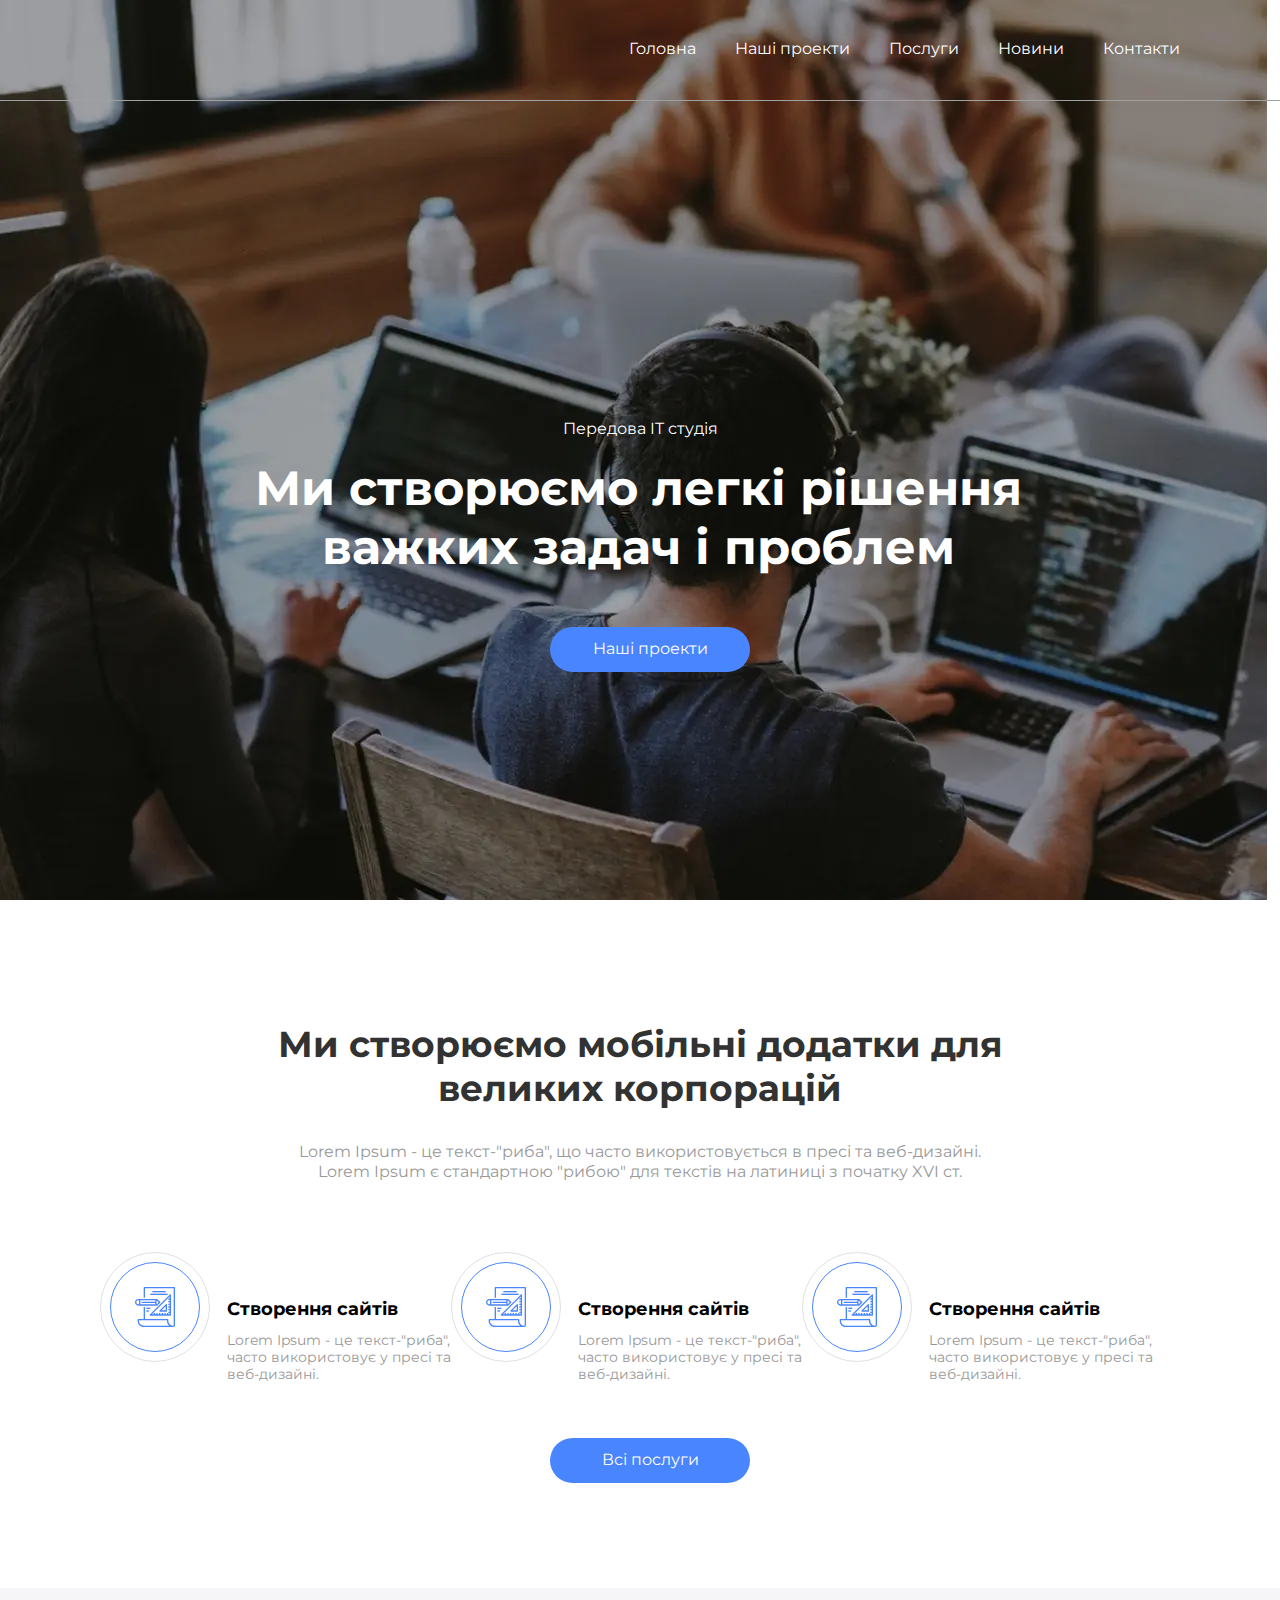
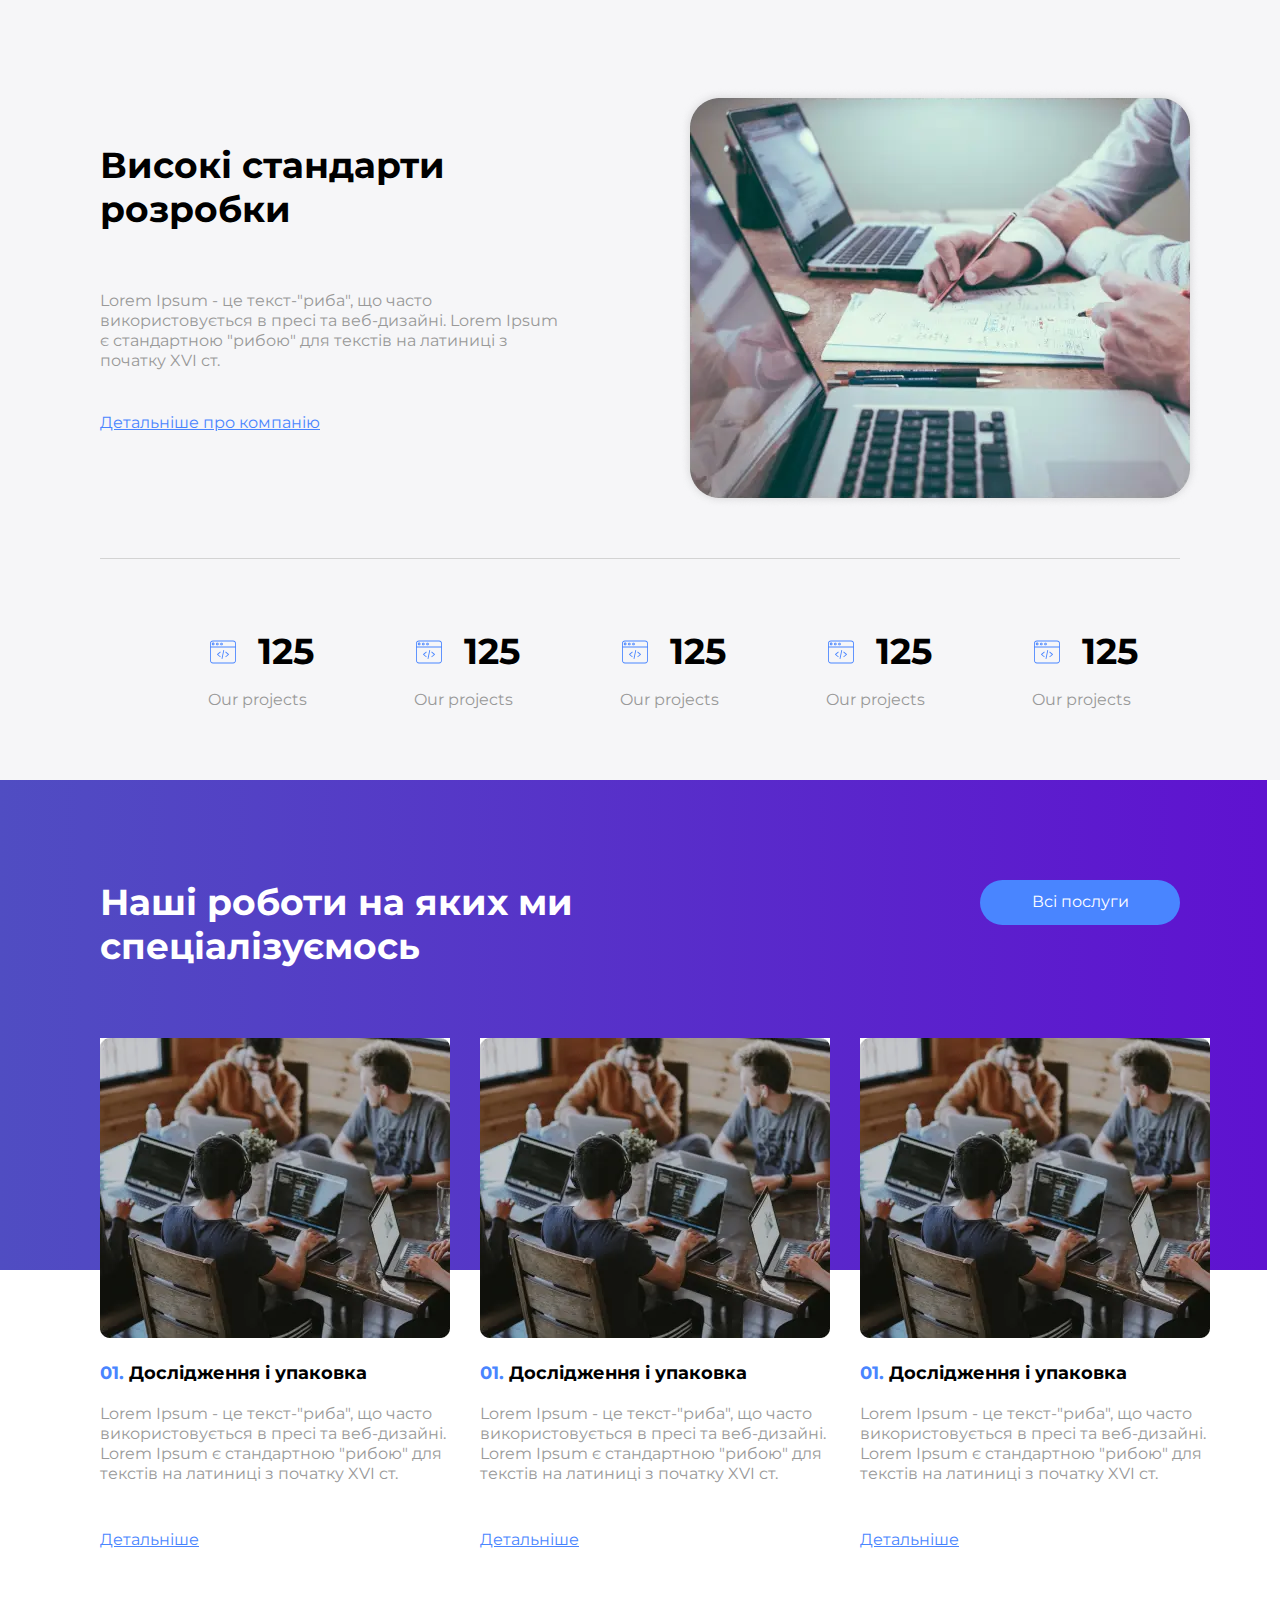
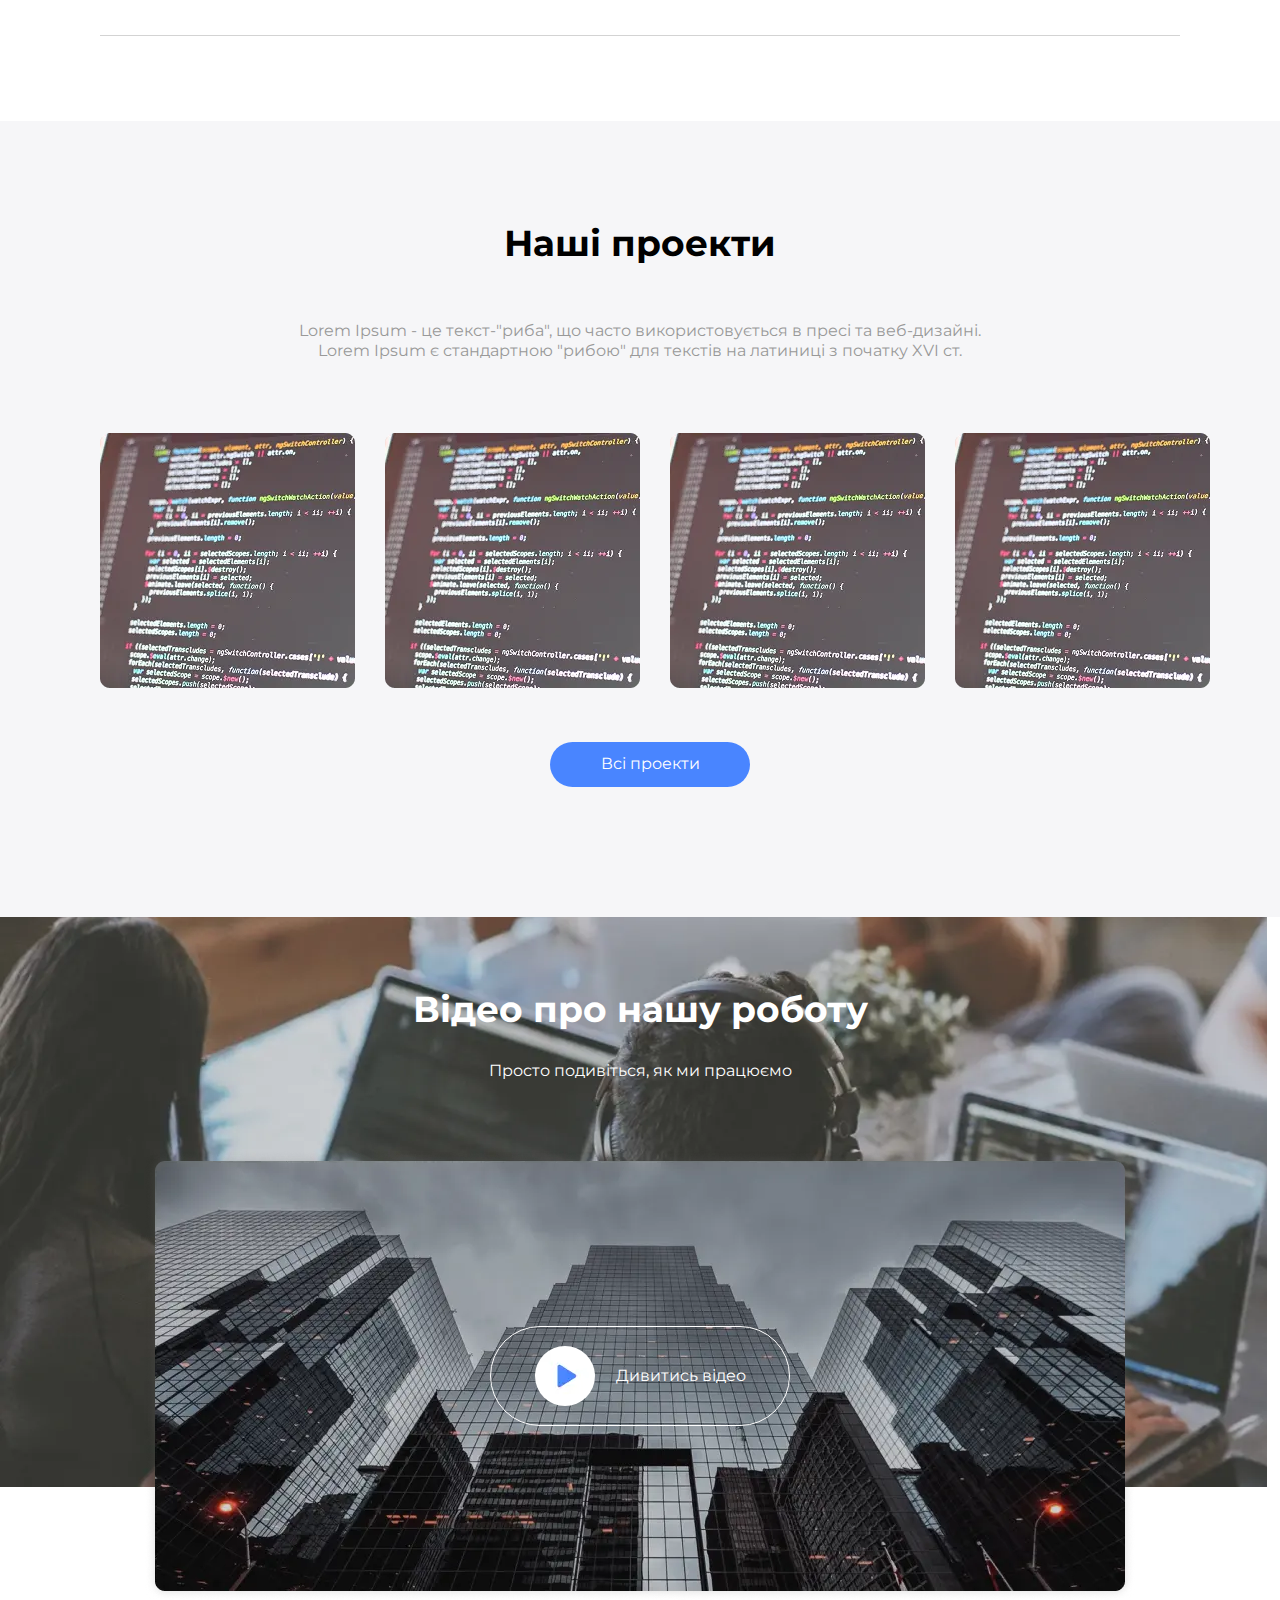
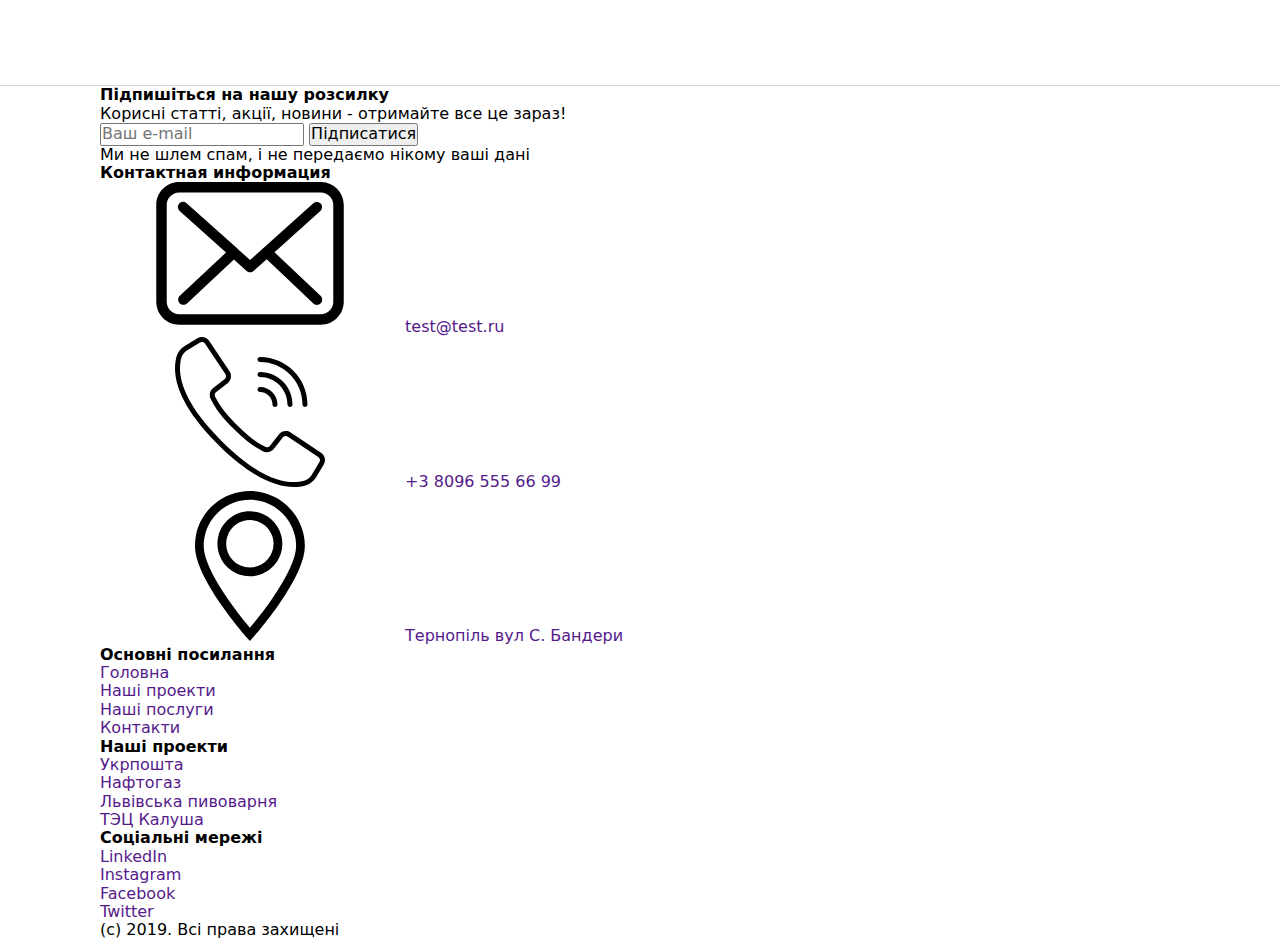
<file: index.html>
<!DOCTYPE html>
<html lang="en">
<head>
    <meta charset="UTF-8">
    <meta name="viewport" content="width=device-width, initial-scale=1.0">
    <title>Document</title>
    <link rel="stylesheet" href="https://cdnjs.cloudflare.com/ajax/libs/modern-normalize/3.0.1/modern-normalize.min.css">
    <link rel="stylesheet" href="./css/style.css">
</head>
<body>
    <header class="site-header">
        <div class="container headerTel__flex">
        <nav class="header-nav">
            <ul class="header-nav__list">

                <li class="header-nav__item"><a href="" class="header-nav__link">Головна</a></li>

                <li class="header-nav__item"><a href="" class="header-nav__link">Наші проекти</a></li>

                <li class="header-nav__item"><a href="" class="header-nav__link">Послуги</a></li>

                <li class="header-nav__item"><a href="" class="header-nav__link">Новини</a></li>

                <li class="header-nav__item"><a href="" class="header-nav__link">Контакти</a></li>
            </ul>
        </nav>
        </div>
            </header>

    <main class="main">
        <section class="hero">
            <div class="container">
                <div class="hero__background"></div>
                <p class="hero__subtitle">Передова IT студія</p>
                <h1 class="hero__title">Ми створюємо легкі рішення важких задач і проблем</h1>
                <button class="hero__button">Наші проекти</button>
            </div>
        </section>

        <section class="features">
            <div class="container">
                <h3 class="features__title">Ми створюємо мобільні додатки для<br> великих корпорацій</h3>
                <p class="features__text">Lorem Ipsum - це текст-"риба", що часто використовується в пресі та веб-дизайні.<br> Lorem Ipsum є стандартною "рибою" для текстів на латиниці з початку XVI ст.</p>

                <ul class="features__list">
                    <li class="features__item">
                         <img src="./assets/svg/Group1.svg" alt="" class="features__img">
                        <div class="features__content">
                            <h3 class="features__item-title">Створення сайтів</h3>
                            <p class="features__item-text">Lorem Ipsum - це текст-"риба",<br> часто використовує у пресі та<br> веб-дизайні.</p>
                        </div>
                    </li>

                    <li class="features__item">
                       <img src="./assets/svg/Group1.svg" alt="" class="features__img">
                        <div class="features__content">
                            <h3 class="features__item-title">Створення сайтів</h3>
                            <p class="features__item-text">Lorem Ipsum - це текст-"риба",<br> часто використовує у пресі та <br>веб-дизайні.</p>
                        </div>
                    </li>

                    <li class="features__item">
                       <img src="./assets/svg/Group1.svg" alt="" class="features__img">
                            <div class="features__content">
                            <h3 class="features__item-title">Створення сайтів</h3>
                            <p class="features__item-text">Lorem Ipsum - це текст-"риба",<br> часто використовує у пресі та <br>веб-дизайні.</p>
                        </div>
                    </li>
                </ul>

                <button class="features__button hero__button">Всі послуги</button>
            </div>
        </section>

        <section class="about">
            <div class="container">
                <div class="about__wrapper">
                <div class="about__div">
                    
                        <h3 class="about__title">
                            Високі стандарти розробки
                        </h3>
                    

                    <p class="about__text">Lorem Ipsum - це текст-"риба", що часто використовується в пресі та веб-дизайні. Lorem Ipsum є стандартною "рибою" для текстів на латиниці з початку XVI ст.</p>

                   <a href="" class="about__link">Детальніше про компанію</a>
                </div>
                <picture class="about__picture">
                <source srcset="./assets/img/DeskTop/x1/standartsx1.webp x1, ./assets/img/DeskTop/x2/standartsx2.webp x2, ./assets/img/DeskTop/x3/standartsx3.webp x3">
                <img src="./assets/img/DeskTop/x1/standartsx1.webp" alt="" class="about__image">
                </picture>
            </div>

                <ul class="stats">
                    <li class="stats__item">
                        <div class="stats__value-box">
                            <svg class="stats__icon"><use href="./assets/svg/symbol-defs.svg#iconwebprogramming"></use></svg>
                    <p class="stats__value">125</p>
                    </div>
                     <p class="stats__label">Our projects</p></li>

                      <li class="stats__item"><div class="stats__value-box">
                        <svg class="stats__icon"><use href="./assets/svg/symbol-defs.svg#iconwebprogramming"></use></svg>
                        <p class="stats__value">125</p>
                    </div>
                     <p class="stats__label">Our projects</p></li>

                      <li class="stats__item"><div class="stats__value-box">
                      <svg class="stats__icon"><use href="./assets/svg/symbol-defs.svg#iconwebprogramming"></use></svg>
                        <p class="stats__value">125</p>
                    </div>
                     <p class="stats__label">Our projects</p></li>

                      <li class="stats__item"><div class="stats__value-box">
                        <svg class="stats__icon"><use href="./assets/svg/symbol-defs.svg#iconwebprogramming"></use></svg>
                        <p class="stats__value">125</p>
                    </div>
                     <p class="stats__label">Our projects</p></li>

                      <li class="stats__item"><div class="stats__value-box">
                        <svg class="stats__icon"><use href="./assets/svg/symbol-defs.svg#iconwebprogramming"></use></svg>
                        <p class="stats__value">125</p>
                    </div>
                     <p class="stats__label">Our projects</p></li>
                </ul>
            </div>
        </section>

        <section class="services">
            <div class="container">
                <div class="services__gradient"></div>
            <div class="services__header">
                <h2 class="services__title">Наші роботи на яких ми<br> спеціалізуємось</h2>
                <button class="services__button">Всі послуги</button>
            </div>

            <ul class="services__list">
                <li class="services__item">
                    <picture class="services__picture">
                    <source srcset="./assets/img/DeskTop/x1/worksx1.webp x1, ./assets/img/DeskTop/x2/worksx2.webp x2, ./assets/img/DeskTop/x3/worksx3.webp x3">
                    <img src="./assets/img/DeskTop/x1/worksx1.webp" alt="" class="services__image">
                    </picture>

                    <h5 class="services__item-title"><span class="services__item-number">01.</span> Дослідження і упаковка</h5>

                    <p class="services__item-text">Lorem Ipsum - це текст-"риба", що часто використовується в пресі та веб-дизайні. Lorem Ipsum є стандартною "рибою" для текстів на латиниці з початку XVI ст.</p>

                    <a href="" class="services__item-link">Детальніше</a>
                </li> 

                <li class="services__item">
                   <picture class="services__picture">
                    <source srcset="./assets/img/DeskTop/x1/worksx1.webp x1, ./assets/img/DeskTop/x2/worksx2.webp x2, ./assets/img/DeskTop/x3/worksx3.webp x3">
                    <img src="./assets/img/DeskTop/x1/worksx1.webp" alt="" class="services__image">
                    </picture>

                    <h5 class="services__item-title"><span class="services__item-number">01.</span> Дослідження і упаковка</h5>

                    <p class="services__item-text">Lorem Ipsum - це текст-"риба", що часто використовується в пресі та веб-дизайні. Lorem Ipsum є стандартною "рибою" для текстів на латиниці з початку XVI ст.</p>

                    <a href="" class="services__item-link">Детальніше</a>
                </li> 

                <li class="services__item">
                    <picture class="services__picture">
                    <source srcset="./assets/img/DeskTop/x1/worksx1.webp x1, ./assets/img/DeskTop/x2/worksx2.webp x2, ./assets/img/DeskTop/x3/worksx3.webp x3">
                    <img src="./assets/img/DeskTop/x1/worksx1.webp" alt="" class="services__image">
                    </picture>

                    <h5 class="services__item-title"><span class="services__item-number">01.</span> Дослідження і упаковка</h5>

                    <p class="services__item-text">Lorem Ipsum - це текст-"риба", що часто використовується в пресі та веб-дизайні. Lorem Ipsum є стандартною "рибою" для текстів на латиниці з початку XVI ст.</p>

                    <a href="" class="services__item-link">Детальніше</a>
                </li> 
            </ul>
            </div>
        </section>

        <section class="projects">
            <div class="container">
            <h2 class="projects__title">Наші проекти</h2>
            <p class="projects__subtitle">
Lorem Ipsum - це текст-"риба", що часто використовується в пресі та веб-дизайні.<br> Lorem Ipsum є стандартною "рибою" для текстів на латиниці з початку XVI ст.</p>

<ul class="projects__list">
    <li class="projects__item">
        <picture class="projects__picture">
        <source srcset="./assets/img/DeskTop/x1/projectsx1.webp x1, ./assets/img/DeskTop/x2/projectsx2.webp x2, ./assets/img/DeskTop/x3/projectsx3.webp x3">
        <img src="./assets/img/DeskTop/x1/projectsx1.webp" class="projects__image" alt="">
        </picture>
    </li>

    <li class="projects__item">
         <picture class="projects__picture">
        <source srcset="./assets/img/DeskTop/x1/projectsx1.webp x1, ./assets/img/DeskTop/x2/projectsx2.webp x2, ./assets/img/DeskTop/x3/projectsx3.webp x3">
        <img src="./assets/img/DeskTop/x1/projectsx1.webp" class="projects__image" alt="">
        </picture>
    </li>

    <li class="projects__item">
         <picture class="projects__picture">
        <source srcset="./assets/img/DeskTop/x1/projectsx1.webp x1, ./assets/img/DeskTop/x2/projectsx2.webp x2, ./assets/img/DeskTop/x3/projectsx3.webp x3">
        <img src="./assets/img/DeskTop/x1/projectsx1.webp" class="projects__image" alt="">
        </picture>
    </li>
    
    <li class="projects__item">
         <picture class="projects__picture">
        <source srcset="./assets/img/DeskTop/x1/projectsx1.webp x1, ./assets/img/DeskTop/x2/projectsx2.webp x2, ./assets/img/DeskTop/x3/projectsx3.webp x3">
        <img src="./assets/img/DeskTop/x1/projectsx1.webp" class="projects__image" alt="">
        </picture>
    </li>
</ul>

<button class="projects__button hero__button">Всі проекти</button>
</div>
        </section>

        <section class="videoimg">
            <div class="container">
                <div class="videoimg__background"></div>
            <h2 class="videoimg__title">Відео про нашу роботу</h2>
            <p class="videoimg__subtitle">Просто подивіться, як ми працюємо</p>

            <div class="videoimg__position">
            <picture class="videoimg__picture">
            <source srcset="./assets/img/DeskTop/x1/videox1.webp x1, ./assets/img/DeskTop/x2/videox2.webp x2, ./assets/img/DeskTop/x3/videox3.webp x3">
            <img src="./assets/img/DeskTop/x1/videox1.webp" alt="" class="videoimg__img">
            </picture>

            
            <button class="videoimg__button"><img src="./assets/img/DeskTop/x1/playbuttonx1.webp" alt="" class="videoimg__svg"><span class="videoimg__span">Дивитись відео</span></button>
            </div>
            </div>
        </section>

        <section class="newsletter">
            <div class="container">
            <h4 class="newsletter__title">Підпишіться на нашу розсилку</h4>
            <p class="newsletter__text">Корисні статті, акції, новини - отримайте все це зараз!</p>

            <form class="newsletter__form">
                <input type="text" placeholder="Ваш e-mail" class="newsletter__input">
                <button class="newsletter__button">Підписатися</button>
            </form>
            <p class="newsletter__note">Ми не шлем спам, і не передаємо нікому ваші дані</p>
            </div>
        </section>
    </main>

    <footer class="site-footer">
        <div class="container">
        <div class="site-footer__columns">
        <div class="site-footer__column">
            <h4 class="site-footer__column-title">Контактная информация</h4>
            <ul class="site-footer__list site-footer__list--small1">
            <li class="site-footer__item"><svg class="site-footer__icon"><use href="./assets/svg/symbol-defs.svg#iconGroup3"></use></svg> <a href="" class="site-footer__link">test@test.ru</a></li>

            <li class="site-footer__item"><svg class="site-footer__icon"><use href="./assets/svg/symbol-defs.svg#iconcall"></use></svg> <a href="" class="site-footer__link">+3 8096 555 66 99</a></li>

            <li class="site-footer__item"><svg class="site-footer__icon"><use href="./assets/svg/symbol-defs.svg#iconplaceholder"></use></svg> <a href="" class="site-footer__link">Тернопіль вул С. Бандери</a></li>

            </ul>
        </div>

        <div class="site-footer__column">
            <h4 class="site-footer__column-title">Основні посилання</h4>
            <ul class="site-footer__list site-footer__list--small">
            
            <li class="site-footer__item"><a href="" class="site-footer__link">Головна</a></li>

            <li class="site-footer__item"><a href="" class="site-footer__link">Наші проекти</a></li>

            <li class="site-footer__item"><a href="" class="site-footer__link">Наші послуги</a></li>

            <li class="site-footer__item"><a href="" class="site-footer__link">Контакти</a></li>
            </ul>
        </div>

        <div class="site-footer__column">
            <h4 class="site-footer__column-title">Наші проекти</h4>
            <ul class="site-footer__list site-footer__list--small">
            
            <li class="site-footer__item"><a href="" class="site-footer__link">Укрпошта</a></li>

            <li class="site-footer__item"><a href="" class="site-footer__link">Нафтогаз</a></li>

            <li class="site-footer__item"><a href="" class="site-footer__link">Львівська пивоварня</a></li>

            <li class="site-footer__item"><a href="" class="site-footer__link">ТЭЦ Калуша</a></li>
            </ul>
        </div>

        <div class="site-footer__column">
            <h4 class="site-footer__column-title">Соціальні мережі</h4>
            <ul class="site-footer__list site-footer__list--small">
            
            <li class="site-footer__item"><a href="" class="site-footer__link">LinkedIn</a></li>

            <li class="site-footer__item"><a href="" class="site-footer__link">Instagram</a></li>

            <li class="site-footer__item"><a href="" class="site-footer__link">Facebook</a></li>

            <li class="site-footer__item"><a href="" class="site-footer__link">Twitter</a></li>
            </ul>
        </div>
    </div>

    <p class="site-footer__copyright">(с) 2019. Всі права захищені</p>
    </div>
    </footer>
    <script src="./script2.js"></script>
</body>
</html>
</file>
<file: css/style.css>
* {
  margin: 0;
  padding: 0;
  box-sizing: border-box;
}

ol, ul {
  list-style: none;
}

a {
  text-decoration: none;
}

.container {
  width: 1110px;
  margin: 0 auto;
  padding: 0 15px;
}

@font-face {
  font-family: Montserrat;
  src: url(/assets/fonts/Montserrat-VariableFont_wght.ttf) format(TrueType);
  font-weight: 700;
  font-style: normal;
}
@font-face {
  font-family: Montserrat2;
  src: url(/assets/fonts/Montserrat-VariableFont_wght.ttf) format(TrueType);
  font-weight: 400;
  font-style: normal;
}
.site-header {
  padding-top: 40px;
  padding-bottom: 2px;
  border-bottom: 0.1px solid #A1A1A1;
}

.header-nav__list {
  display: flex;
  justify-content: right;
}

.header-nav__item {
  background-repeat: no-repeat;
  background-size: cover;
  margin-right: 39px;
}
.header-nav__item:nth-child(n+5) {
  margin-right: 0;
}

.header-nav__item {
  overflow: hidden;
  position: relative;
}

.header-nav__link {
  font-family: Montserrat2;
  font-size: 16px;
  font-weight: 500;
  color: white;
  border-radius: 5px;
  transition: color 250ms linear;
  position: relative;
}
.header-nav__link:hover {
  color: rgb(132, 194, 255);
}
.header-nav__link::after {
  content: "";
  display: block;
  border-bottom: 2px solid rgb(255, 255, 255);
  margin-top: 38px;
  transform: translate(-100%);
  transition: transform 250ms linear;
}
.header-nav__link:hover::after {
  transform: translate(0%);
}

.hero {
  padding-top: 319px;
  padding-bottom: 240px;
}

.hero__background {
  background-image: url(/assets/img/DeskTop/x1/herox1.webp);
  background-repeat: no-repeat;
  background-size: cover;
  height: 900px;
  width: 99vw;
  top: 0;
  left: 0;
  z-index: -1;
  position: absolute;
}

.hero__subtitle {
  text-align: center;
  color: white;
  font-family: Montserrat2;
  font-size: 16px;
  font-weight: 500;
  margin-bottom: 20px;
}

.hero__title {
  color: rgb(255, 255, 255);
  font-family: Montserrat;
  font-size: 48px;
  font-weight: 800;
  line-height: 59px;
  letter-spacing: 0%;
  transform: translate(15%);
  margin-bottom: 50px;
  text-align: center;
  width: 829px;
}

.hero__button {
  width: 200px;
  height: 45px;
  background-color: #4985FF;
  color: white;
  border-radius: 30px;
  border-color: transparent;
  transform: translate(225%);
  font-weight: 500;
  font-size: 16px;
  font-family: Montserrat2;
  text-align: center;
  transition: background-color 750ms linear;
  transition: box-shadow 250ms linear;
}
.hero__button:hover {
  background-color: #759ef0;
  box-shadow: 0px 1px 9px 4px rgba(73, 133, 255, 0.75);
  -webkit-box-shadow: 0px 1px 9px 4px rgba(73, 133, 255, 0.75);
  -moz-box-shadow: 0px 1px 9px 4px rgba(73, 133, 255, 0.75);
}

.features {
  padding-top: 110px;
  padding-bottom: 105px;
}

.features__title {
  color: var(--dark, rgb(50, 50, 50));
  font-family: Montserrat;
  font-size: 36px;
  font-weight: 700;
  line-height: 44px;
  letter-spacing: 0%;
  text-align: center;
  margin-bottom: 32px;
}

.features__text {
  color: var(--grey, rgb(153, 153, 153));
  font-family: Montserrat2;
  font-size: 16px;
  font-weight: 400;
  line-height: 20px;
  letter-spacing: 0%;
  text-align: center;
  margin-bottom: 70px;
}

.features__list {
  display: flex;
  margin-bottom: 55px;
}

.features__item {
  display: flex;
}

.features__img {
  height: 110px;
  width: 110px;
}

.features__content {
  margin-left: 17px;
  margin-top: 46px;
}

.features__item-title {
  margin-bottom: 12px;
  font-family: Montserrat;
  font-size: 18px;
  font-weight: 600;
  line-height: 22px;
  letter-spacing: 0%;
  text-align: left;
}

.features__item-text {
  color: var(--grey, rgb(153, 153, 153));
  font-family: Montserrat2;
  font-size: 14px;
  font-weight: 400;
  line-height: 17px;
  letter-spacing: 0%;
  text-align: left;
}

.about {
  padding-top: 100px;
  padding-bottom: 70px;
  background-color: #F6F6F8;
}

.about__wrapper {
  display: flex;
  padding-bottom: 70px;
  border-bottom: 1px solid lightgray;
  margin-bottom: 70px;
}

.about__div {
  align-content: center;
  margin-right: 121px;
}

.about__title {
  margin-bottom: 60px;
  font-family: Montserrat;
  font-size: 36px;
  font-weight: 700;
  line-height: 44px;
  letter-spacing: 0%;
  text-align: left;
}

.about__text {
  color: var(--grey, rgb(153, 153, 153));
  font-family: Montserrat2;
  font-size: 16px;
  font-weight: 400;
  line-height: 20px;
  letter-spacing: 0%;
  text-align: left;
  margin-bottom: 42px;
}

.about__link {
  text-decoration: underline;
  color: var(--Accent, rgb(73, 133, 255));
  font-family: Montserrat2;
  font-size: 16px;
  font-weight: 500;
  line-height: 20px;
  letter-spacing: 0%;
  text-align: left;
  text-decoration-line: underline;
  transition: color 250ms linear;
}
.about__link:hover {
  color: rgb(185, 128, 4);
}

.about__picture {
  height: 400px;
  width: 500px;
}

.stats {
  display: flex;
  transform: translate(10%);
  text-align: center;
}

.stats__value-box {
  display: flex;
  margin-bottom: 17px;
}

.stats__icon {
  width: 30px;
  height: 26px;
  margin-right: 20px;
  margin-top: 10px;
}

.stats__value {
  font-family: Montserrat;
  font-size: 36px;
  font-weight: 400;
  line-height: 44px;
  letter-spacing: 0%;
  text-align: left;
}

.stats__item {
  margin-right: 100px;
}

.stats__label {
  color: var(--grey, rgb(153, 153, 153));
  font-family: Montserrat2;
  font-size: 16px;
  font-weight: 400;
  line-height: 20px;
  letter-spacing: 0%;
  text-align: left;
}

.services {
  position: relative;
  padding-top: 100px;
  padding-bottom: 85px;
}

.services__gradient {
  height: 490px;
  width: 99vw;
  position: absolute;
  left: 0;
  top: 0;
  background: #504DC2;
  background: linear-gradient(90deg, rgb(80, 77, 194) 0%, rgb(95, 18, 208) 100%);
  color: white;
  z-index: -2;
}

.services__header {
  display: flex;
  justify-content: space-between;
  color: white;
  margin-bottom: 70px;
}

.services__title {
  color: white;
  font-family: Montserrat;
  font-size: 36px;
  font-weight: 700;
  line-height: 44px;
  letter-spacing: 0%;
  text-align: left;
}

.services__button {
  width: 200px;
  height: 45px;
  background-color: #4985FF;
  color: white;
  border-radius: 30px;
  border-color: transparent;
  font-weight: 500;
  font-size: 16px;
  font-family: Montserrat2;
  text-align: center;
  transition: background-color 750ms linear;
  transition: box-shadow 250ms linear;
}
.services__button:hover {
  background-color: #759ef0;
  box-shadow: 0px 1px 9px 4px rgba(73, 133, 255, 0.75);
  -webkit-box-shadow: 0px 1px 9px 4px rgba(73, 133, 255, 0.75);
  -moz-box-shadow: 0px 1px 9px 4px rgba(73, 133, 255, 0.75);
}

.services__list {
  display: flex;
  border-bottom: 1px solid lightgray;
  padding-bottom: 85px;
}

.services__item {
  margin-right: 30px;
}
.services__item:nth-child(n+3) {
  margin-right: 0;
}

.services__image {
  width: 350px;
  height: 300px;
  margin-bottom: 20px;
}

.services__item-title {
  margin-bottom: 20px;
  color: rgb(0, 0, 0);
  font-family: Montserrat;
  font-size: 18px;
  font-weight: 600;
  line-height: 22px;
  letter-spacing: 0%;
  text-align: left;
}

.services__item-number {
  color: #4985FF;
}

.services__item-text {
  color: var(--grey, rgb(153, 153, 153));
  font-family: Montserrat2;
  font-size: 16px;
  font-weight: 400;
  line-height: 20px;
  letter-spacing: 0%;
  text-align: left;
  margin-bottom: 47px;
}

.services__item-link {
  color: #4985FF;
  font-family: Montserrat2;
  font-size: 16px;
  font-weight: 500;
  text-align: left;
  text-decoration: underline;
  transition: color 250ms linear;
}
.services__item-link:hover {
  color: #a05815;
}

.services {
  position: relative;
  padding-top: 100px;
  padding-bottom: 85px;
}

.services__gradient {
  height: 490px;
  width: 99vw;
  position: absolute;
  left: 0;
  top: 0;
  background: #504DC2;
  background: linear-gradient(90deg, rgb(80, 77, 194) 0%, rgb(95, 18, 208) 100%);
  color: white;
  z-index: -2;
}

.services__header {
  display: flex;
  justify-content: space-between;
  color: white;
  margin-bottom: 70px;
}

.services__title {
  color: white;
  font-family: Montserrat;
  font-size: 36px;
  font-weight: 700;
  line-height: 44px;
  letter-spacing: 0%;
  text-align: left;
}

.services__button {
  width: 200px;
  height: 45px;
  background-color: #4985FF;
  color: white;
  border-radius: 30px;
  border-color: transparent;
  font-weight: 500;
  font-size: 16px;
  font-family: Montserrat2;
  text-align: center;
  transition: background-color 750ms linear;
  transition: box-shadow 250ms linear;
}
.services__button:hover {
  background-color: #759ef0;
  box-shadow: 0px 1px 9px 4px rgba(73, 133, 255, 0.75);
  -webkit-box-shadow: 0px 1px 9px 4px rgba(73, 133, 255, 0.75);
  -moz-box-shadow: 0px 1px 9px 4px rgba(73, 133, 255, 0.75);
}

.services__list {
  display: flex;
  border-bottom: 1px solid lightgray;
  padding-bottom: 85px;
}

.services__item {
  margin-right: 30px;
}
.services__item:nth-child(n+3) {
  margin-right: 0;
}

.services__image {
  width: 350px;
  height: 300px;
  margin-bottom: 20px;
}

.services__item-title {
  margin-bottom: 20px;
  color: rgb(0, 0, 0);
  font-family: Montserrat;
  font-size: 18px;
  font-weight: 600;
  line-height: 22px;
  letter-spacing: 0%;
  text-align: left;
}

.services__item-number {
  color: #4985FF;
}

.services__item-text {
  color: var(--grey, rgb(153, 153, 153));
  font-family: Montserrat2;
  font-size: 16px;
  font-weight: 400;
  line-height: 20px;
  letter-spacing: 0%;
  text-align: left;
  margin-bottom: 47px;
}

.services__item-link {
  color: #4985FF;
  font-family: Montserrat2;
  font-size: 16px;
  font-weight: 500;
  text-align: left;
  text-decoration: underline;
  transition: color 250ms linear;
}
.services__item-link:hover {
  color: #a05815;
}

.projects {
  padding-top: 100px;
  padding-bottom: 130px;
  background-color: #F6F6F8;
}

.projects__title {
  text-align: center;
  font-family: Montserrat;
  font-size: 36px;
  font-weight: 700;
  line-height: 44px;
  letter-spacing: 0%;
  margin-bottom: 56px;
}

.projects__subtitle {
  color: var(--grey, rgb(153, 153, 153));
  font-family: Montserrat2;
  font-size: 16px;
  font-weight: 400;
  line-height: 20px;
  letter-spacing: 0%;
  text-align: center;
  margin-bottom: 72px;
}

.projects__list {
  display: flex;
  margin-bottom: 50px;
}

.projects__item {
  margin-right: 30px;
}
.projects__item:nth-child(n+4) {
  margin-right: 0;
}

.videoimg {
  padding-top: 70px;
  padding-bottom: 84.5px;
  border-bottom: 1px solid lightgray;
  position: relative;
}

.videoimg__background {
  position: absolute;
  top: 0;
  left: 0;
  z-index: -1;
  width: 99vw;
  height: 570px;
  background-image: url(/assets/img/DeskTop/x1/hero2x1.webp);
  background-repeat: no-repeat;
  background-size: cover;
}

.videoimg__title {
  color: white;
  font-family: Montserrat;
  font-size: 36px;
  font-weight: 700;
  line-height: 44px;
  letter-spacing: 0%;
  text-align: center;
  margin-bottom: 30px;
}

.videoimg__subtitle {
  color: rgb(255, 255, 255);
  font-family: Montserrat2;
  font-size: 16px;
  font-weight: 400;
  line-height: 20px;
  letter-spacing: 0%;
  text-align: center;
  margin-bottom: 70px;
}

.videoimg__img {
  display: block;
  margin: 0 auto;
}

.videoimg__position {
  position: relative;
}

.videoimg__button {
  position: absolute;
  top: 50%;
  left: 50%;
  transform: translate(-50%, -50%);
}

.videoimg__button {
  border: 1px solid white;
  background-color: transparent;
  border-radius: 200px;
  display: flex;
  justify-content: center;
  align-items: center;
  width: 300px;
  height: 100px;
  transition: background-color 250ms linear;
}
.videoimg__button:hover {
  background: #080808;
  background: linear-gradient(168deg, rgba(8, 8, 8, 0.56) 15%, rgba(255, 255, 255, 0.08) 100%);
  box-shadow: -1px 10px 5px 0px rgba(0, 0, 0, 0.75);
  -webkit-box-shadow: -1px 10px 5px 0px rgba(0, 0, 0, 0.75);
  -moz-box-shadow: -1px 10px 5px 0px rgba(0, 0, 0, 0.75);
}

.videoimg__span {
  color: white;
  font-family: Montserrat2;
  font-size: 16px;
  font-weight: 500;
  line-height: 20px;
  letter-spacing: 0%;
  text-align: left;
}

.videoimg__svg {
  height: 60px;
  width: 60px;
  margin-right: 21px;
  border-radius: 50%;
}
</file>
